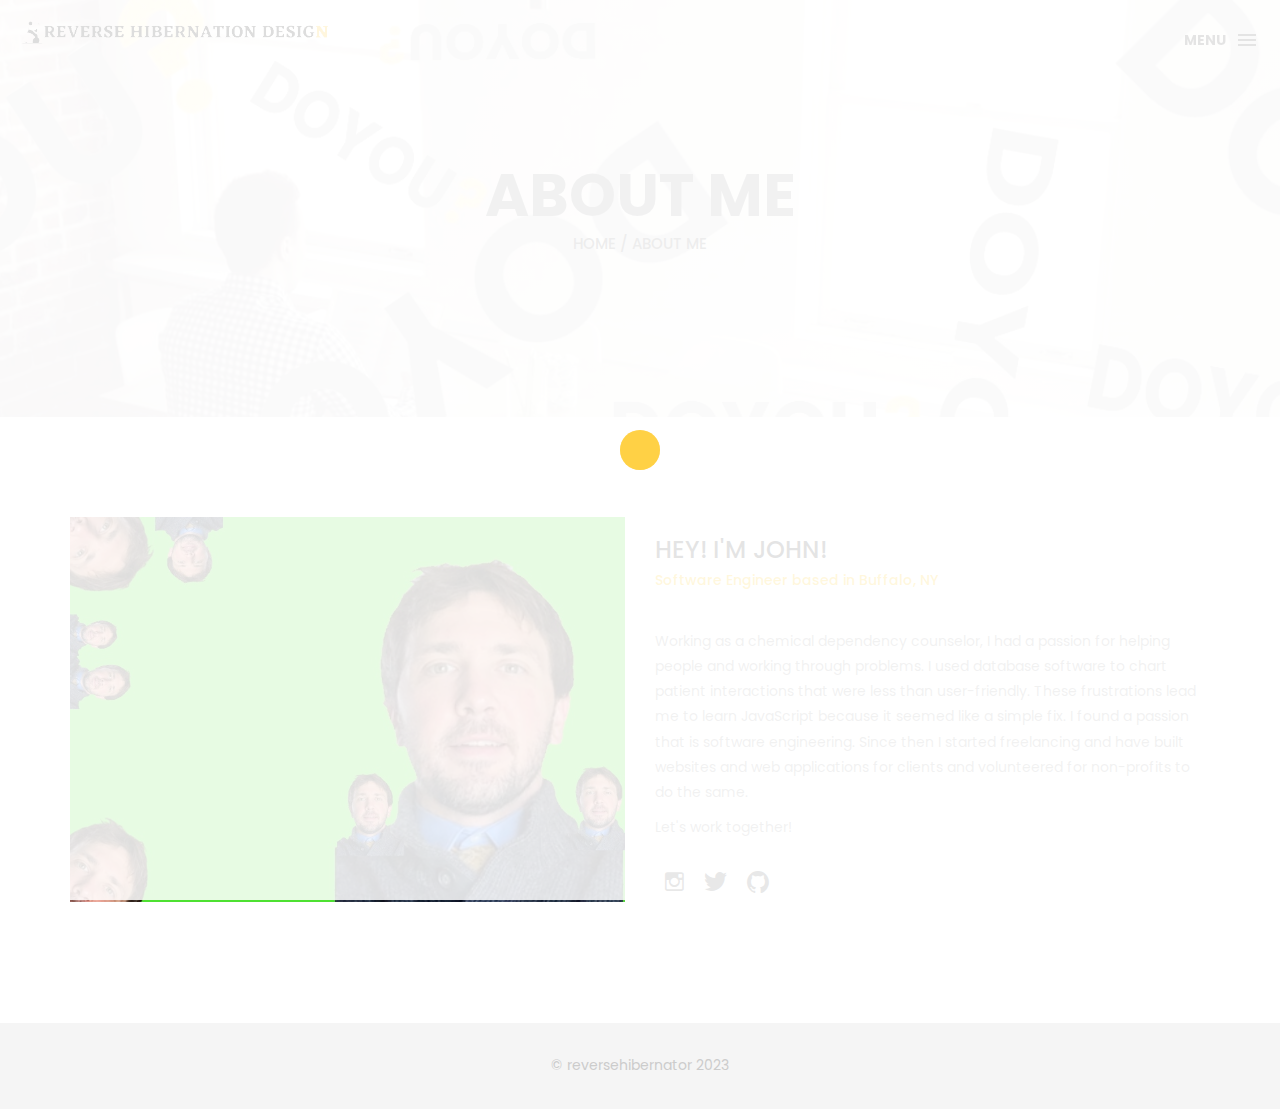
<file: about.html>
<!DOCTYPE html>
<html lang="en">

<head>
    <meta charset="utf-8">
    <meta http-equiv="X-UA-Compatible" content="IE=edge">
    <meta name="viewport" content="width=device-width, initial-scale=1">
    <!-- The above 3 meta tags *must* come first in the head; any other head content must come *after* these tags -->
    <title>Reverse Hibernation</title>
    <link rel="icon" href="img/fav.png" type="image/x-icon">

    <!-- Bootstrap -->
    <link href="css/bootstrap.min.css" rel="stylesheet">
    <link href="ionicons/css/ionicons.min.css" rel="stylesheet">

    <!-- main css -->
    <link href="css/style.css" rel="stylesheet">


    <!-- modernizr -->
    <script src="js/modernizr.js"></script>

    <!-- HTML5 shim and Respond.js for IE8 support of HTML5 elements and media queries -->
    <!-- WARNING: Respond.js doesn't work if you view the page via file:// -->
    <!--[if lt IE 9]>
      <script src="https://oss.maxcdn.com/html5shiv/3.7.2/html5shiv.min.js"></script>
      <script src="https://oss.maxcdn.com/respond/1.4.2/respond.min.js"></script>
    <![endif]-->
</head>

<body>

    <!-- Preloader -->
    <div id="preloader">
        <div class="pre-container">
            <div class="spinner">
                <div class="double-bounce1"></div>
                <div class="double-bounce2"></div>
            </div>
        </div>
    </div>
    <!-- end Preloader -->

    <div class="container-fluid">
        <!-- box-header -->
        <header class="box-header">
            <div class="box-logo">
                <a href="index.html"><img src="img/logobg.png"  alt="Logo" id="logo"></a>
            </div>
            <!-- box-nav -->
            <a class="box-primary-nav-trigger" href="#0">
                <span class="box-menu-text">Menu</span><span class="box-menu-icon"></span>
            </a>
            <!-- box-primary-nav-trigger -->
        </header>
        <!-- end box header -->

        <!-- nav -->
        <nav>
            <ul class="box-primary-nav">
                <li class="box-label">Reverse Hibernation Design</li>

                <li><a href="index.html">Intro</a> <i class="ion-ios-circle-filled color"></i></li>
                <li><a href="about.html">About me</a></li>
                <!-- <li><a href="services.html">services</a></li>
                <li><a href="portfolio.html">portfolio</a></li> -->
                <li><a href="contact.html">contact me</a></li>



                <li class="box-label">Follow me</li>

                <!-- <li class="box-social"><a href="#0"><i class="ion-social-facebook"></i></a></li> -->
                <li class="box-social"><a href="https://www.instagram.com/reversehibernator/"><i class="ion-social-instagram-outline"></i></a></li>
                <li class="box-social"><a href="https://twitter.com/Johnaius"><i class="ion-social-twitter"></i></a></li>
                <li class="box-social"><a href="https://github.com/Johnaius"><i class="ion-social-github"></i></a></li>
            </ul>
        </nav>
        <!-- end nav -->
    </div>

    <!-- Top bar -->
    <div class="top-bar">
        <h1>About Me</h1>
        <p><a href="#">Home</a> / About me</p>
    </div>
    <!-- end Top bar -->

    <!-- Main container -->
    <div class="container main-container clearfix">
        <div class="col-md-6">
            <img src="img/02.jpg" class="img-responsive" alt="" />
        </div>
        <div class="col-md-6">
            <h3 class="uppercase">HEy! I'm John!</h3>
            <h5>Software Engineer
                based in Buffalo, NY</h5>
            <div class="h-30"></div>
            <p>Working as a chemical dependency counselor, I had a passion for helping people and working through problems. I used database software to chart patient interactions that were less than user-friendly. These frustrations lead me to learn JavaScript because it seemed like a simple fix. I found a passion that is software engineering. Since then I started freelancing and have built websites and web applications for clients and volunteered for non-profits to do the same. </p>

            <p>Let's work together! </p>
            <div class="h-10"></div>
            <ul class="social-ul">
                <li class="box-social"><a href="https://www.instagram.com/reversehibernator/"><i class="ion-social-instagram-outline"></i></a></li>
                <li class="box-social"><a href="https://twitter.com/Johnaius"><i class="ion-social-twitter"></i></a></li>
                <li class="box-social"><a href="https://github.com/Johnaius"><i class="ion-social-github"></i></a></li>
            </ul>


        </div>
    </div>
    <!-- end Main container -->


    <!-- footer -->
    <footer>
        <div class="container-fluid">
            <p class="copyright">© reversehibernator 2023</p>
        </div>
    </footer>
    <!-- end footer -->

    <!-- back to top -->
    <a href="#0" class="cd-top"><i class="ion-android-arrow-up"></i></a>
    <!-- end back to top -->



    <!-- jQuery -->
    <script src="js/jquery-2.1.1.js"></script>
    <!--  plugins -->
    <script src="js/bootstrap.min.js"></script>
    <script src="js/menu.js"></script>
    <script src="js/animated-headline.js"></script>
    <script src="js/isotope.pkgd.min.js"></script>


    <!--  custom script -->
    <script src="js/custom.js"></script>
    
    <!-- google analytics  -->
    <script>
        (function (i, s, o, g, r, a, m) {
            i['GoogleAnalyticsObject'] = r;
            i[r] = i[r] || function () {
                (i[r].q = i[r].q || []).push(arguments)
            }, i[r].l = 1 * new Date();
            a = s.createElement(o),
                m = s.getElementsByTagName(o)[0];
            a.async = 1;
            a.src = g;
            m.parentNode.insertBefore(a, m)
        })(window, document, 'script', 'https://www.google-analytics.com/analytics.js', 'ga');

        ga('create', 'UA-76796224-1', 'auto');
        ga('send', 'pageview');
    </script>

</body>

</html>
</file>
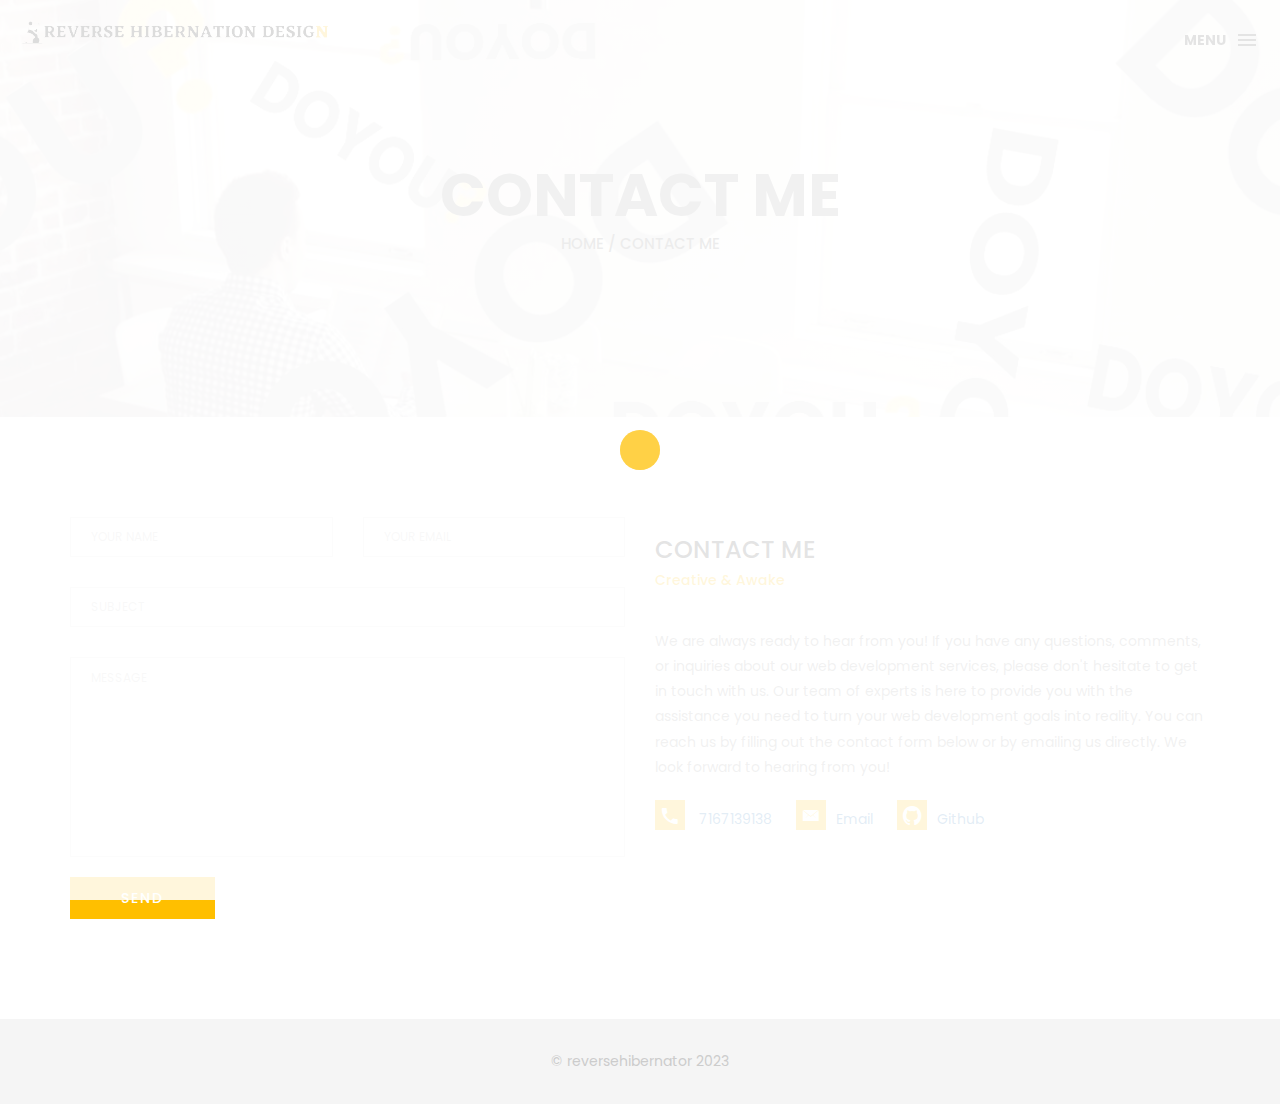
<file: contact.html>
<!DOCTYPE html>
<html lang="en">

<head>
    <meta charset="utf-8">
    <meta http-equiv="X-UA-Compatible" content="IE=edge">
    <meta name="viewport" content="width=device-width, initial-scale=1">
    <!-- The above 3 meta tags *must* come first in the head; any other head content must come *after* these tags -->
    <title>Reverse Hibernation</title>

    <!-- Bootstrap -->
    <link href="css/bootstrap.min.css" rel="stylesheet">
    <link href="ionicons/css/ionicons.min.css" rel="stylesheet">
    <link rel="icon" href="img/fav.png" type="image/x-icon">

    <!-- main css -->
    <link href="css/style.css" rel="stylesheet">


    <!-- modernizr -->
    <script src="js/modernizr.js"></script>

    <!-- HTML5 shim and Respond.js for IE8 support of HTML5 elements and media queries -->
    <!-- WARNING: Respond.js doesn't work if you view the page via file:// -->
    <!--[if lt IE 9]>
      <script src="https://oss.maxcdn.com/html5shiv/3.7.2/html5shiv.min.js"></script>
      <script src="https://oss.maxcdn.com/respond/1.4.2/respond.min.js"></script>
    <![endif]-->
</head>

<body>

    <!-- Preloader -->
    <div id="preloader">
        <div class="pre-container">
            <div class="spinner">
                <div class="double-bounce1"></div>
                <div class="double-bounce2"></div>
            </div>
        </div>
    </div>
    <!-- end Preloader -->

    <div class="container-fluid">
        <!-- box-header -->
        <header class="box-header">
            <div class="box-logo">
                <a href="index.html"><img src="img/logobg.png"  alt="Logo" id="logo"></a>
            </div>
            <!-- box-nav -->
            <a class="box-primary-nav-trigger" href="#0">
                <span class="box-menu-text">Menu</span><span class="box-menu-icon"></span>
            </a>
            <!-- box-primary-nav-trigger -->
        </header>
        <!-- end box header -->

        <!-- nav -->
        <nav>
            <ul class="box-primary-nav">
                <li class="box-label">Reverse Hibernation Design</li>

                <li><a href="index.html">Intro</a> <i class="ion-ios-circle-filled color"></i></li>
                <li><a href="about.html">About me</a></li>
                <!-- <li><a href="services.html">services</a></li>
                <li><a href="portfolio.html">portfolio</a></li> -->
                <li><a href="contact.html">contact me</a></li>



                <li class="box-label">Follow me</li>

                <!-- <li class="box-social"><a href="#0"><i class="ion-social-facebook"></i></a></li> -->
                <li class="box-social"><a href="https://www.instagram.com/reversehibernator/"><i class="ion-social-instagram-outline"></i></a></li>
                <li class="box-social"><a href="https://twitter.com/Johnaius"><i class="ion-social-twitter"></i></a></li>
                <li class="box-social"><a href="https://github.com/Johnaius"><i class="ion-social-github"></i></a></li>
            </ul>
        </nav>
        <!-- end nav -->

    </div>

    <!-- top bar -->
    <div class="top-bar">
        <h1>contact Me</h1>
        <p><a href="#">Home</a> / Contact Me</p>
    </div>
    <!-- end top bar -->

    <!-- main-container -->
    <div class="container main-container">
        <div class="col-md-6">
            <form name="contact" netlify>
                <div class="row">
                    <div class="col-md-6">
                        <div class="input-contact">
                            <input type="text" name="name">
                            <span>your name</span>
                        </div>
                    </div>
                    <div class="col-md-6">
                        <div class="input-contact">
                            <input type="text" name="email">
                            <span>your email</span>
                        </div>
                    </div>
                    <div class="col-md-12">
                        <div class="input-contact">
                            <input type="text" name="object">
                            <span>Subject</span>
                        </div>
                    </div>
                    <div class="col-md-12">
                        <div class="textarea-contact">
                            <textarea name="message"></textarea>
                            <span>message</span>
                        </div>
                    </div>
                    <div class="col-md-12">
                        <a href="#" class="btn btn-box">Send</a>
                    </div>
                </div>
            </form>
        </div>

        <div class="col-md-6">
            <h3 class="text-uppercase">contact me</h3>
            <h5>Creative & Awake</h5>
            <div class="h-30"></div>
            <p>We are always ready to hear from you! If you have any questions, comments, or inquiries about our web development services, please don't hesitate to get in touch with us. Our team of experts is here to provide you with the assistance you need to turn your web development goals into reality. You can reach us by filling out the contact form below or by emailing us directly. We look forward to hearing from you! </p>
            <div class="contact-info">
                <p><a href="tel:17167139138"><i class="ion-android-call"></i> 7167139138</p></a>
                <p><a href="mailto:Johnzak80@gmail.com"><i class="ion-ios-email"></i>Email</p></a>
                
              
                <!-- <p><a href="https://www.instagram.com/reversehibernator/"><i class="ion-social-instagram-outline"></i></a></p>
                <p class="box-social"><a href="https://twitter.com/Johnaius"><i class="ion-social-twitter"></i></a></p> -->
                <p class="box-social"><a href="https://github.com/Johnaius"><i class="ion-social-github"></i>Github</p></a>
            </div>
        </div>


    </div>
    <!-- end main-container -->

    <!-- footer -->
    <footer>
        <div class="container-fluid">
            <p class="copyright">© reversehibernator 2023</p>
        </div>
    </footer>
    <!-- end footer -->

    <!-- back to top -->
    <a href="#0" class="cd-top"><i class="ion-android-arrow-up"></i></a>
    <!-- end back to top -->



    <!-- jQuery -->
    <script src="js/jquery-2.1.1.js"></script>
    <!--  plugins -->
    <script src="js/bootstrap.min.js"></script>
    <script src="js/menu.js"></script>
    <script src="js/animated-headline.js"></script>
    <script src="js/isotope.pkgd.min.js"></script>


    <!--  custom script -->
    <script src="js/custom.js"></script>
    
    <!-- google analytics  -->
    <script>
        (function (i, s, o, g, r, a, m) {
            i['GoogleAnalyticsObject'] = r;
            i[r] = i[r] || function () {
                (i[r].q = i[r].q || []).push(arguments)
            }, i[r].l = 1 * new Date();
            a = s.createElement(o),
                m = s.getElementsByTagName(o)[0];
            a.async = 1;
            a.src = g;
            m.parentNode.insertBefore(a, m)
        })(window, document, 'script', 'https://www.google-analytics.com/analytics.js', 'ga');

        ga('create', 'UA-76796224-1', 'auto');
        ga('send', 'pageview');
    </script>

</body>

</html>
</file>
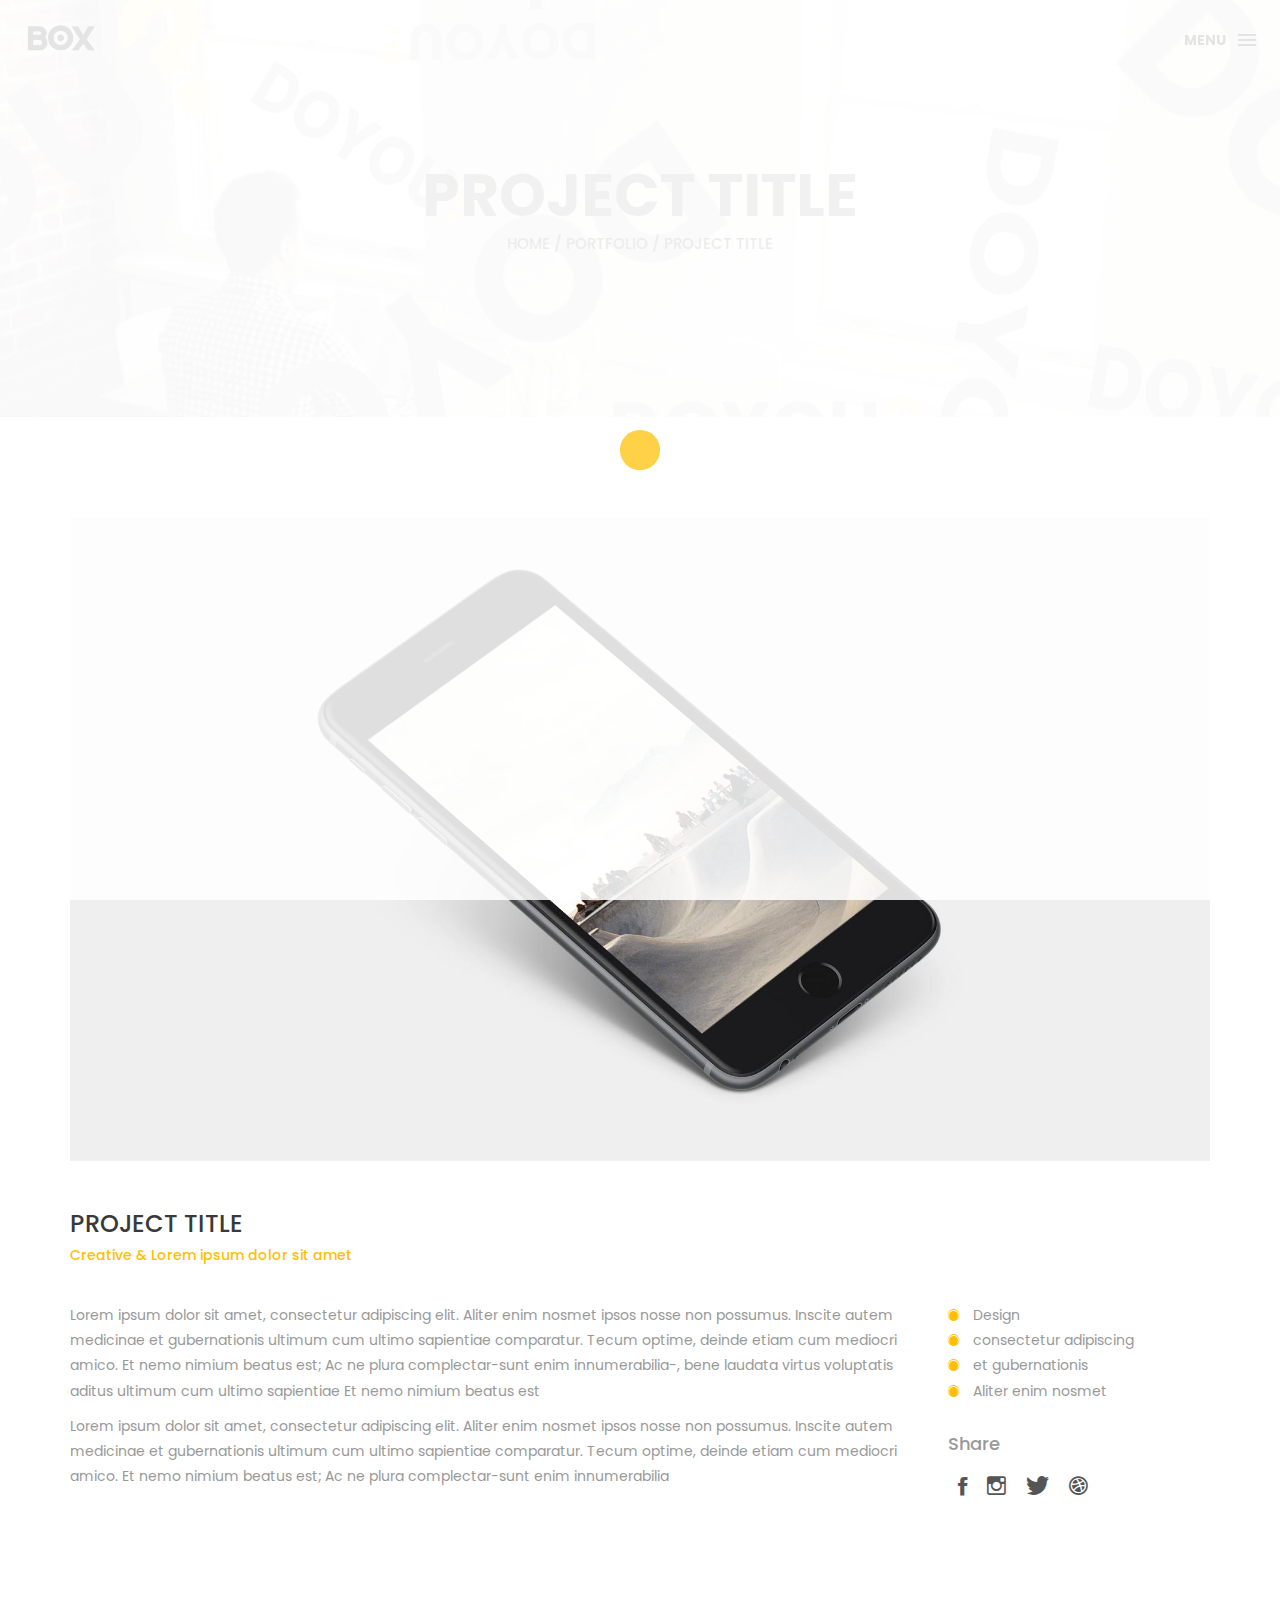
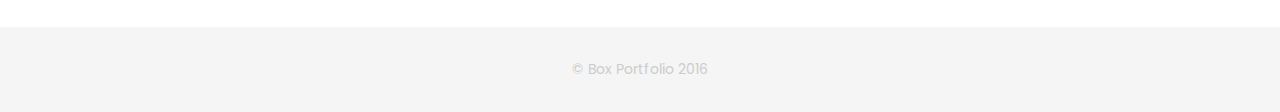
<file: doyou.html>
<!DOCTYPE html>
<html lang="en">

<head>
    <meta charset="utf-8">
    <meta http-equiv="X-UA-Compatible" content="IE=edge">
    <meta name="viewport" content="width=device-width, initial-scale=1">
    <!-- The above 3 meta tags *must* come first in the head; any other head content must come *after* these tags -->
    <title>Box personal portfolio Template</title>
    <link rel="icon" href="img/fav.png" type="image/x-icon">

    <!-- Bootstrap -->
    <link href="css/bootstrap.min.css" rel="stylesheet">
    <link href="ionicons/css/ionicons.min.css" rel="stylesheet">

    <!-- main css -->
    <link href="css/style.css" rel="stylesheet">


    <!-- modernizr -->
    <script src="js/modernizr.js"></script>

    <!-- HTML5 shim and Respond.js for IE8 support of HTML5 elements and media queries -->
    <!-- WARNING: Respond.js doesn't work if you view the page via file:// -->
    <!--[if lt IE 9]>
      <script src="https://oss.maxcdn.com/html5shiv/3.7.2/html5shiv.min.js"></script>
      <script src="https://oss.maxcdn.com/respond/1.4.2/respond.min.js"></script>
    <![endif]-->
</head>

<body>

    <!-- Preloader -->
    <div id="preloader">
        <div class="pre-container">
            <div class="spinner">
                <div class="double-bounce1"></div>
                <div class="double-bounce2"></div>
            </div>
        </div>
    </div>
    <!-- end Preloader -->

    <div class="container-fluid">
       <!-- box-header -->
        <header class="box-header">
            <div class="box-logo">
                <a href="index.html"><img src="img/logo.png" width="80" alt="Logo"></a>
            </div>
            <!-- box-nav -->
            <a class="box-primary-nav-trigger" href="#0">
                <span class="box-menu-text">Menu</span><span class="box-menu-icon"></span>
            </a>
            <!-- box-primary-nav-trigger -->
        </header>
        <!-- end box-header -->
        
        <!-- nav -->
        <nav>
            <ul class="box-primary-nav">
                <li class="box-label">About me</li>

                <li><a href="index.html">Intro</a></li>
                <li><a href="about.html">About me</a></li>
                <li><a href="services.html">services</a></li>
                <li><a href="portfolio.html">portfolio</a> <i class="ion-ios-circle-filled color"></i></li>
                <li><a href="contact.html">contact me</a></li>



                <li class="box-label">Follow me</li>

                <li class="box-social"><a href="#0"><i class="ion-social-facebook"></i></a></li>
                <li class="box-social"><a href="#0"><i class="ion-social-instagram-outline"></i></a></li>
                <li class="box-social"><a href="#0"><i class="ion-social-twitter"></i></a></li>
                <li class="box-social"><a href="#0"><i class="ion-social-dribbble"></i></a></li>
            </ul>
        </nav>
        <!-- end nav -->
    </div>
    
    <!-- top-bar -->
    <div class="top-bar">
        <h1>project title</h1>
        <p><a href="#">Home</a> / <a href="#">portfolio</a> / project title</p>
    </div>
    <!-- end top-bar -->
    
    <!-- main-container -->
    <div class="container main-container">
        <div class="col-md-12">
            <img src="img/portfolio/portfolio.jpg" alt="" class="img-responsive" />
            <div class="h-30"></div>
        </div>

        <div class="col-md-12">
            <h3 class="text-uppercase">project title</h3>
            <h5>Creative & Lorem ipsum dolor sit amet</h5>
            <div class="h-30"></div>
        </div>

        <div class="col-md-9">
            <p>Lorem ipsum dolor sit amet, consectetur adipiscing elit. Aliter enim nosmet ipsos nosse non possumus. Inscite autem medicinae et gubernationis ultimum cum ultimo sapientiae comparatur. Tecum optime, deinde etiam cum mediocri amico. Et nemo nimium beatus est; Ac ne plura complectar-sunt enim innumerabilia-, bene laudata virtus voluptatis aditus ultimum cum ultimo sapientiae Et nemo nimium beatus est </p>

            <p>Lorem ipsum dolor sit amet, consectetur adipiscing elit. Aliter enim nosmet ipsos nosse non possumus. Inscite autem medicinae et gubernationis ultimum cum ultimo sapientiae comparatur. Tecum optime, deinde etiam cum mediocri amico. Et nemo nimium beatus est; Ac ne plura complectar-sunt enim innumerabilia </p>
        </div>

        <div class="col-md-3">
            <ul class="cat-ul">
                <li><i class="ion-ios-circle-filled"></i> Design</li>
                <li><i class="ion-ios-circle-filled"></i> consectetur adipiscing</li>
                <li><i class="ion-ios-circle-filled"></i> et gubernationis</li>
                <li><i class="ion-ios-circle-filled"></i> Aliter enim nosmet</li>
            </ul>
            <div class="h-10"></div>
            <h4>Share</h4>
            <ul class="social-ul">
                <li class="box-social"><a href="#0"><i class="ion-social-facebook"></i></a></li>
                <li class="box-social"><a href="#0"><i class="ion-social-instagram-outline"></i></a></li>
                <li class="box-social"><a href="#0"><i class="ion-social-twitter"></i></a></li>
                <li class="box-social"><a href="#0"><i class="ion-social-dribbble"></i></a></li>
            </ul>
        </div>
    </div>
    <!-- end main-container -->


    <!-- footer -->
    <footer>
        <div class="container-fluid">
            <p class="copyright">© Box Portfolio 2016</p>
        </div>
    </footer>
    <!-- end footer -->
    
    <!-- back to top -->
    <a href="#0" class="cd-top"><i class="ion-android-arrow-up"></i></a>
    <!-- end back to top -->




    <!-- jQuery -->
    <script src="js/jquery-2.1.1.js"></script>
    <!--  plugins -->
    <script src="js/bootstrap.min.js"></script>
    <script src="js/menu.js"></script>
    <script src="js/animated-headline.js"></script>
    <script src="js/isotope.pkgd.min.js"></script>


    <!--  custom script -->
    <script src="js/custom.js"></script>
    
    <!-- google analytics  -->
    <script>
        (function (i, s, o, g, r, a, m) {
            i['GoogleAnalyticsObject'] = r;
            i[r] = i[r] || function () {
                (i[r].q = i[r].q || []).push(arguments)
            }, i[r].l = 1 * new Date();
            a = s.createElement(o),
                m = s.getElementsByTagName(o)[0];
            a.async = 1;
            a.src = g;
            m.parentNode.insertBefore(a, m)
        })(window, document, 'script', 'https://www.google-analytics.com/analytics.js', 'ga');

        ga('create', 'UA-76796224-1', 'auto');
        ga('send', 'pageview');
    </script>

</body>

</html>
</file>
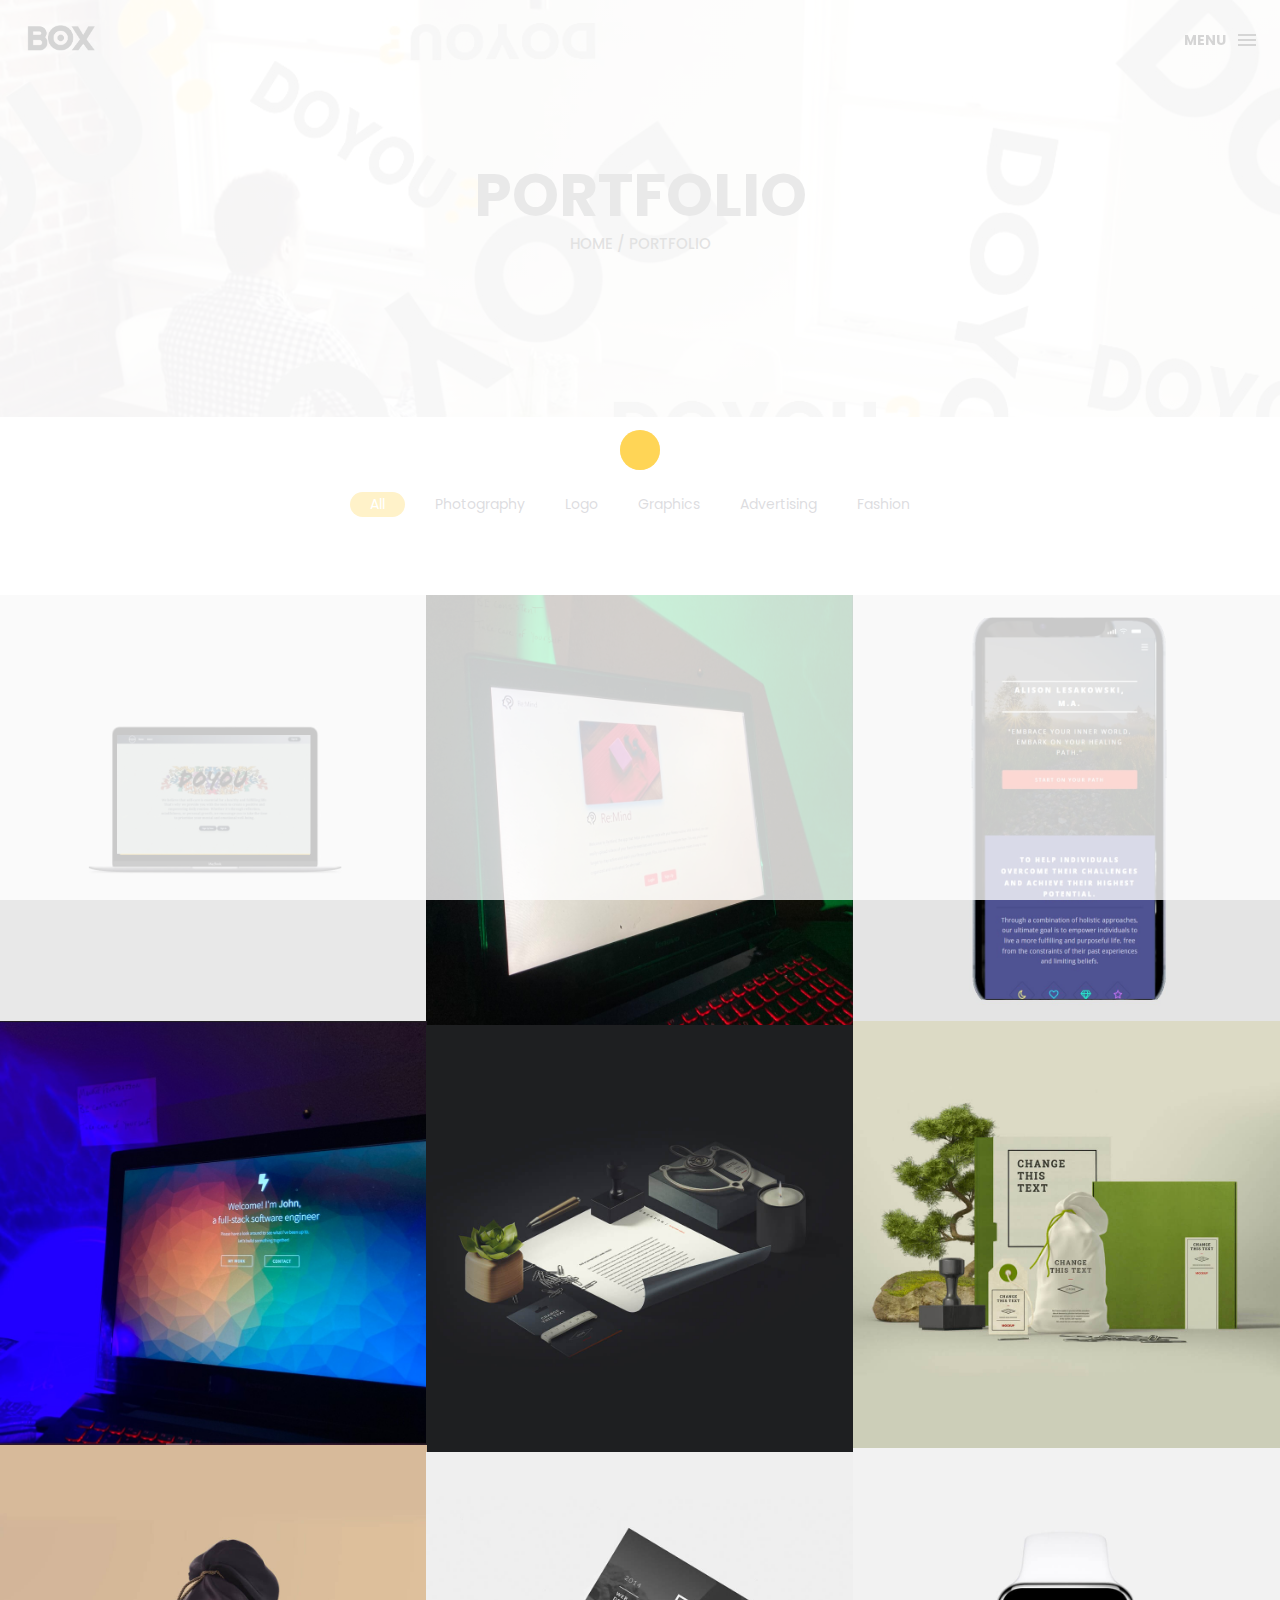
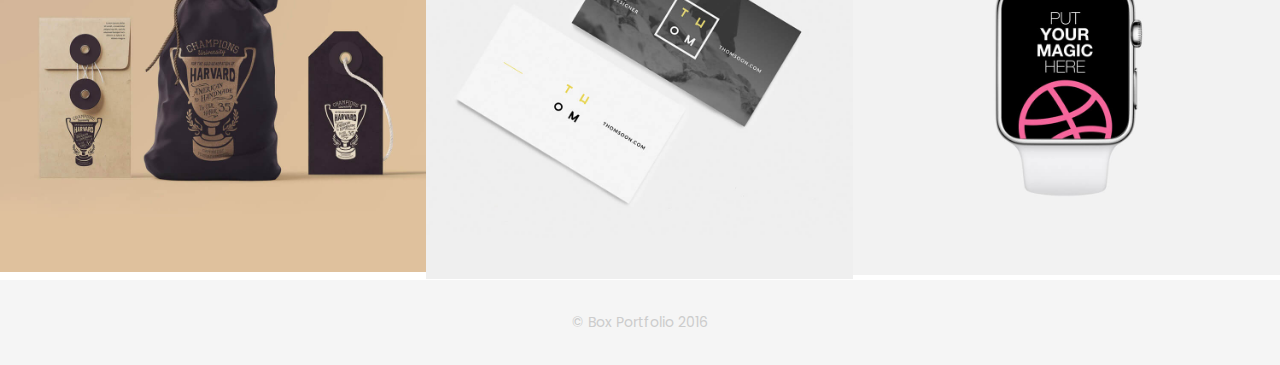
<file: portfolio.html>
<!DOCTYPE html>
<html lang="en">

<head>
    <meta charset="utf-8">
    <meta http-equiv="X-UA-Compatible" content="IE=edge">
    <meta name="viewport" content="width=device-width, initial-scale=1">
    <!-- The above 3 meta tags *must* come first in the head; any other head content must come *after* these tags -->
    <title>Box personal portfolio Template</title>
    <link rel="icon" href="img/fav.png" type="image/x-icon">

    <!-- Bootstrap -->
    <link href="css/bootstrap.min.css" rel="stylesheet">
    <link href="ionicons/css/ionicons.min.css" rel="stylesheet">

    <!-- main css -->
    <link href="css/style.css" rel="stylesheet">


    <!-- modernizr -->
    <script src="js/modernizr.js"></script>

    <!-- HTML5 shim and Respond.js for IE8 support of HTML5 elements and media queries -->
    <!-- WARNING: Respond.js doesn't work if you view the page via file:// -->
    <!--[if lt IE 9]>
      <script src="https://oss.maxcdn.com/html5shiv/3.7.2/html5shiv.min.js"></script>
      <script src="https://oss.maxcdn.com/respond/1.4.2/respond.min.js"></script>
    <![endif]-->
</head>

<body>

    <!-- Preloader -->
    <div id="preloader">
        <div class="pre-container">
            <div class="spinner">
                <div class="double-bounce1"></div>
                <div class="double-bounce2"></div>
            </div>
        </div>
    </div>
    <!-- end Preloader -->

    <div class="container-fluid">
        <!-- box-header -->
        <header class="box-header">
            <div class="box-logo">
                <a href="index.html"><img src="img/logo.png" width="80" alt="Logo"></a>
            </div>
            <!-- box-nav -->
            <a class="box-primary-nav-trigger" href="#0">
                <span class="box-menu-text">Menu</span><span class="box-menu-icon"></span>
            </a>
        </header>
        <!-- end box-header -->

        <!-- nav -->
        <nav>
            <ul class="box-primary-nav">
                <li class="box-label">About me</li>

                <li><a href="index.html">Intro</a></li>
                <li><a href="about.html">About me</a></li>
                <li><a href="services.html">services</a></li>
                <li><a href="portfolio.html">portfolio</a> <i class="ion-ios-circle-filled color"></i></li>
                <li><a href="contact.html">contact me</a></li>

                <li class="box-label">Follow me</li>

                <li class="box-social"><a href="#0"><i class="ion-social-facebook"></i></a></li>
                <li class="box-social"><a href="#0"><i class="ion-social-instagram-outline"></i></a></li>
                <li class="box-social"><a href="#0"><i class="ion-social-twitter"></i></a></li>
                <li class="box-social"><a href="#0"><i class="ion-social-dribbble"></i></a></li>
            </ul>
        </nav>
        <!-- end nav -->
    </div>

    <!-- top bar -->
    <div class="top-bar">
        <h1>portfolio</h1>
        <p><a href="#">Home</a> / Portfolio</p>
    </div>
    <!-- end top bar -->

    <!-- main container -->
    <div class="main-container portfolio-inner clearfix">
        <!-- portfolio div -->
        <div class="portfolio-div">
            <div class="portfolio">
                <!-- portfolio_filter -->
                <div class="categories-grid wow fadeInLeft">
                    <nav class="categories text-center">
                        <ul class="portfolio_filter">
                            <li><a href="" class="active" data-filter="*">All</a></li>
                            <li><a href="" data-filter=".photography">Photography</a></li>
                            <li><a href="" data-filter=".logo">Logo</a></li>
                            <li><a href="" data-filter=".graphics">Graphics</a></li>
                            <li><a href="" data-filter=".ads">Advertising</a></li>
                            <li><a href="" data-filter=".fashion">Fashion</a></li>
                        </ul>
                    </nav>
                </div>
                <!-- portfolio_filter -->

                <!-- portfolio_container -->
                <div class="no-padding portfolio_container clearfix">
                    <!-- single work -->
                    <div class="col-md-4 col-sm-6  fashion logo">
                        <a href="single-project.html" class="portfolio_item">
                            <img src="img/portfolio/01.jpg" alt="image" class="img-responsive" />
                            <div class="portfolio_item_hover">
                                <div class="portfolio-border clearfix">
                                    <div class="item_info">
                                        <span>Mockups in seconds</span>
                                        <em>Fashion / Logo</em>
                                    </div>
                                </div>
                            </div>
                        </a>
                    </div>
                    <!-- end single work -->

                    <!-- single work -->
                    <div class="col-md-4 col-sm-6 ads graphics">
                        <a href="single-project.html" class="portfolio_item">
                            <img src="img/portfolio/03.jpg" alt="image" class="img-responsive" />
                            <div class="portfolio_item_hover">
                                <div class="portfolio-border clearfix">
                                    <div class="item_info">
                                        <span>Floating mockups</span>
                                        <em>Ads / Graphics</em>
                                    </div>
                                </div>
                            </div>
                        </a>
                    </div>
                    <!-- end single work -->

                    <!-- single work -->
                    <div class="col-md-4 col-sm-12 photography">
                        <a href="single-project.html" class="portfolio_item">
                            <img src="img/portfolio/02.jpg" alt="image" class="img-responsive" />
                            <div class="portfolio_item_hover">
                                <div class="portfolio-border clearfix">
                                    <div class="item_info">
                                        <span>Photorealistic smartwatch</span>
                                        <em>Photography</em>
                                    </div>
                                </div>
                            </div>
                        </a>
                    </div>
                    <!-- end single work -->

                    <!-- single work -->
                    <div class="col-md-4 col-sm-6 fashion ads">
                        <a href="single-project.html" class="portfolio_item">
                            <img src="img/portfolio/04.jpg" alt="image" class="img-responsive" />
                            <div class="portfolio_item_hover">
                                <div class="portfolio-border clearfix">
                                    <div class="item_info">
                                        <span>Held by hands</span>
                                        <em>Fashion / Ads</em>
                                    </div>
                                </div>
                            </div>
                        </a>
                    </div>
                    <!-- end single work -->

                    <!-- single work -->
                    <div class="col-md-4 col-sm-6 graphics ads">
                        <a href="single-project.html" class="portfolio_item">
                            <img src="img/portfolio/05.jpg" alt="image" class="img-responsive" />
                            <div class="portfolio_item_hover">
                                <div class="portfolio-border clearfix">
                                    <div class="item_info">
                                        <span>Mobile devices</span>
                                        <em>Graphics / Ads</em>
                                    </div>
                                </div>
                            </div>
                        </a>
                    </div>
                    <!-- end single work -->

                    <!-- single work -->
                    <div class="col-md-4 col-sm-12 photography">
                        <a href="single-project.html" class="portfolio_item">
                            <img src="img/portfolio/010.jpg" alt="image" class="img-responsive" />
                            <div class="portfolio_item_hover">
                                <div class="portfolio-border clearfix">
                                    <div class="item_info">
                                        <span>Photorealistic smartwatch</span>
                                        <em>Photography</em>
                                    </div>
                                </div>
                            </div>
                        </a>
                    </div>
                    <!-- end single work -->

                    <!-- single work -->
                    <div class="col-md-4 col-sm-6 graphics ads">
                        <a href="single-project.html" class="portfolio_item">
                            <img src="img/portfolio/06.jpg" alt="image" class="img-responsive" />
                            <div class="portfolio_item_hover">
                                <div class="portfolio-border clearfix">
                                    <div class="item_info">
                                        <span>Mobile devices</span>
                                        <em>Graphics / Ads</em>
                                    </div>
                                </div>
                            </div>
                        </a>
                    </div>
                    <!-- end single work -->

                    <!-- single work -->
                    <div class="col-md-4 col-sm-6 graphics ads">
                        <a href="single-project.html" class="portfolio_item">
                            <img src="img/portfolio/07.jpg" alt="image" class="img-responsive" />
                            <div class="portfolio_item_hover">
                                <div class="portfolio-border clearfix">
                                    <div class="item_info">
                                        <span>Mobile devices</span>
                                        <em>Graphics / Ads</em>
                                    </div>
                                </div>
                            </div>
                        </a>
                    </div>
                    <!-- end single work -->

                    <!-- single work -->
                    <div class="col-md-4 col-sm-6 graphics ads">
                        <a href="single-project.html" class="portfolio_item">
                            <img src="img/portfolio/08.jpg" alt="image" class="img-responsive" />
                            <div class="portfolio_item_hover">
                                <div class="portfolio-border clearfix">
                                    <div class="item_info">
                                        <span>Mobile devices</span>
                                        <em>Graphics / Ads</em>
                                    </div>
                                </div>
                            </div>
                        </a>
                    </div>
                    <!-- end single work -->

                </div>
                <!-- end portfolio_container -->
            </div>
            <!-- portfolio -->
        </div>
        <!-- end portfolio div -->
    </div>
    <!-- end main container -->


    <!-- footer -->
    <footer>
        <div class="container-fluid">
            <p class="copyright">© Box Portfolio 2016</p>
        </div>
    </footer>
    <!-- end footer -->

    <!-- back to top -->
    <a href="#0" class="cd-top"><i class="ion-android-arrow-up"></i></a>
    <!-- end back to top -->




    <!-- jQuery -->
    <script src="js/jquery-2.1.1.js"></script>
    <!--  plugins -->
    <script src="js/bootstrap.min.js"></script>
    <script src="js/menu.js"></script>
    <script src="js/animated-headline.js"></script>
    <script src="js/isotope.pkgd.min.js"></script>


    <!--  custom script -->
    <script src="js/custom.js"></script>
    
    <!-- google analytics  -->
    <script>
        (function (i, s, o, g, r, a, m) {
            i['GoogleAnalyticsObject'] = r;
            i[r] = i[r] || function () {
                (i[r].q = i[r].q || []).push(arguments)
            }, i[r].l = 1 * new Date();
            a = s.createElement(o),
                m = s.getElementsByTagName(o)[0];
            a.async = 1;
            a.src = g;
            m.parentNode.insertBefore(a, m)
        })(window, document, 'script', 'https://www.google-analytics.com/analytics.js', 'ga');

        ga('create', 'UA-76796224-1', 'auto');
        ga('send', 'pageview');
    </script>

</body>

</html>
</file>
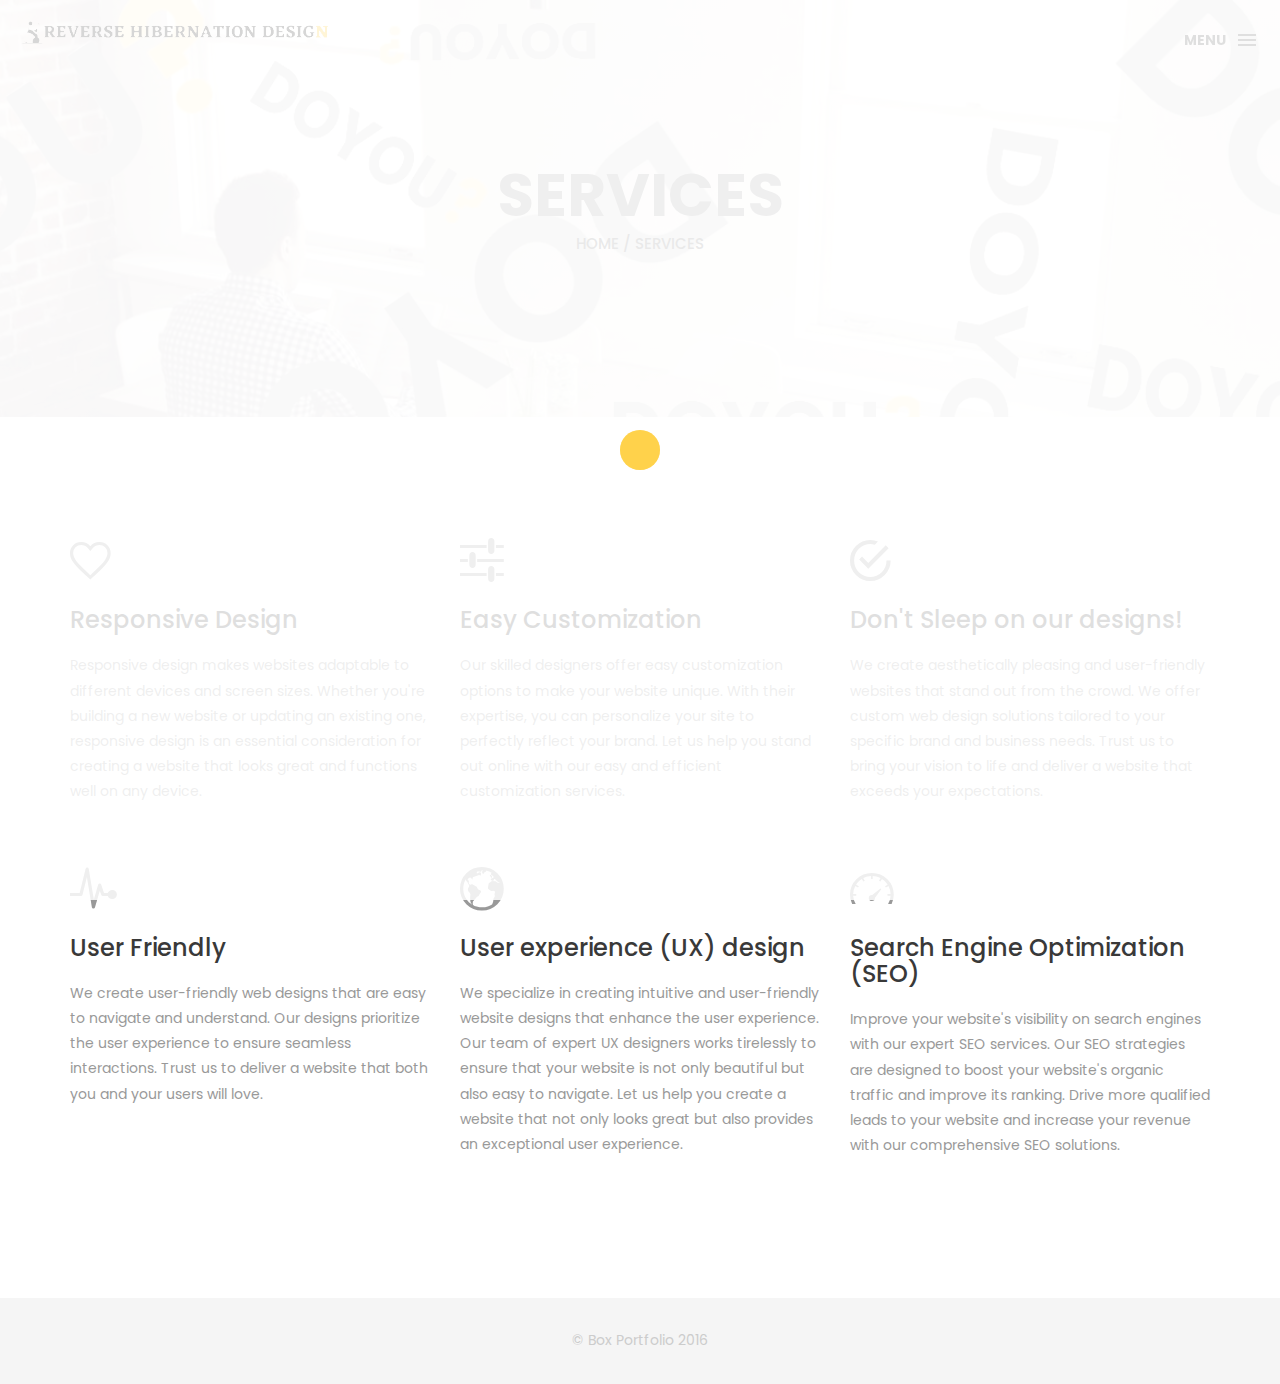
<file: services.html>
<!DOCTYPE html>
<html lang="en">

<head>
    <meta charset="utf-8">
    <meta http-equiv="X-UA-Compatible" content="IE=edge">
    <meta name="viewport" content="width=device-width, initial-scale=1">
    <!-- The above 3 meta tags *must* come first in the head; any other head content must come *after* these tags -->
    <title>Box personal portfolio Template</title>
    <link rel="icon" href="img/fav.png" type="image/x-icon">

    <!-- Bootstrap -->
    <link href="css/bootstrap.min.css" rel="stylesheet">
    <link href="ionicons/css/ionicons.min.css" rel="stylesheet">

    <!-- main css -->
    <link href="css/style.css" rel="stylesheet">


    <!-- modernizr -->
    <script src="js/modernizr.js"></script>

    <!-- HTML5 shim and Respond.js for IE8 support of HTML5 elements and media queries -->
    <!-- WARNING: Respond.js doesn't work if you view the page via file:// -->
    <!--[if lt IE 9]>
      <script src="https://oss.maxcdn.com/html5shiv/3.7.2/html5shiv.min.js"></script>
      <script src="https://oss.maxcdn.com/respond/1.4.2/respond.min.js"></script>
    <![endif]-->
</head>

<body>

    <!-- Preloader -->
    <div id="preloader">
        <div class="pre-container">
            <div class="spinner">
                <div class="double-bounce1"></div>
                <div class="double-bounce2"></div>
            </div>
        </div>
    </div>
    <!-- end Preloader -->

    <div class="container-fluid">
        <!-- box header -->
        <header class="box-header">
            <div class="box-logo">
                <a href="index.html"><img src="img/logobg.png"  alt="Logo" id="logo"></a>
            </div>
            <!-- box-nav -->
            <a class="box-primary-nav-trigger" href="#0">
                <span class="box-menu-text">Menu</span><span class="box-menu-icon"></span>
            </a>
            <!-- box-primary-nav-trigger -->
        </header>
        <!-- end box header -->

        <!-- nav -->
        <nav>
            <ul class="box-primary-nav">
                <li class="box-label">Reverse Hibernation Design</li>

                <li><a href="index.html">Intro</a> <i class="ion-ios-circle-filled color"></i></li>
                <li><a href="about.html">About me</a></li>
                <li><a href="services.html">services</a></li>
                <li><a href="portfolio.html">portfolio</a></li>
                <li><a href="contact.html">contact me</a></li>



                <li class="box-label">Follow me</li>

                <!-- <li class="box-social"><a href="#0"><i class="ion-social-facebook"></i></a></li> -->
                <li class="box-social"><a href="https://www.instagram.com/reversehibernator/"><i class="ion-social-instagram-outline"></i></a></li>
                <li class="box-social"><a href="https://twitter.com/Johnaius"><i class="ion-social-twitter"></i></a></li>
                <li class="box-social"><a href="https://github.com/Johnaius"><i class="ion-social-github"></i></a></li>
            </ul>
        </nav>
        <!-- end nav -->
    </div>

    <!-- top bar -->
    <div class="top-bar">
        <h1>services</h1>
        <p><a href="#">Home</a> / Services</p>
    </div>
    <!-- end top bar -->

    <div class="container main-container">
        <div class="clearfix">

            <!-- service-box -->
            <div class="col-md-4 service-box">
                <i class="ion-android-favorite-outline size-50"></i>
                <h3>Responsive Design</h3>
                <div class="h-10"></div>
                <p>Responsive design makes websites adaptable to different devices and screen sizes.  Whether you're building a new website or updating an existing one, responsive design is an essential consideration for creating a website that looks great and functions well on any device.  </p>
            </div>
            <!-- end service-box -->

            <!-- service-box -->
            <div class="col-md-4 service-box">
                <i class="ion-android-options size-50"></i>
                <h3>Easy Customization</h3>
                <div class="h-10"></div>
                <p>Our skilled designers offer easy customization options to make your website unique. With their expertise, you can personalize your site to perfectly reflect your brand. Let us help you stand out online with our easy and efficient customization services. </p>
            </div>
            <!-- end service-box -->

            <!-- service-box -->
            <div class="col-md-4  service-box">
                <i class="ion-android-checkmark-circle size-50"></i>
                <h3>Don't Sleep on our designs!</h3>
                <div class="h-10"></div>
                <p>We create aesthetically pleasing and user-friendly websites that stand out from the crowd. We offer custom web design solutions tailored to your specific brand and business needs.  Trust us to bring your vision to life and deliver a website that exceeds your expectations. </p>
            </div>
            <!-- end service-box -->

            <!-- service-box -->
            <div class="col-md-4  service-box">
                <i class="ion-ios-pulse-strong size-50"></i>
                <h3>User Friendly</h3>
                <div class="h-10"></div>
                <p>We create user-friendly web designs that are easy to navigate and understand.
                    Our designs prioritize the user experience to ensure seamless interactions.
                    Trust us to deliver a website that both you and your users will love. </p>
            </div>
            <!-- end service-box -->

            <!-- service-box -->
            <div class="col-md-4  service-box">
                <i class="ion-earth size-50"></i>
                <h3>User experience (UX) design</h3>
                <div class="h-10"></div>
                <p>We specialize in creating intuitive and user-friendly website designs that enhance the user experience.
                    Our team of expert UX designers works tirelessly to ensure that your website is not only beautiful but also easy to navigate.
                    Let us help you create a website that not only looks great but also provides an exceptional user experience. </p>
            </div>
            <!-- end service-box -->

            <!-- service-box -->
            <div class="col-md-4  service-box">
                <i class="ion-speedometer size-50"></i>
                <h3>Search Engine Optimization (SEO)</h3>
                <div class="h-10"></div>
                <p>Improve your website's visibility on search engines with our expert SEO services.
                    Our SEO strategies are designed to boost your website's organic traffic and improve its ranking.
                    Drive more qualified leads to your website and increase your revenue with our comprehensive SEO solutions.</p>
            </div>
            <!-- end service-box -->

        </div>
    </div>


    <!-- footer -->
    <footer>
        <div class="container-fluid">
            <p class="copyright">© Box Portfolio 2016</p>
        </div>
    </footer>
    <!-- end footer -->

    <!-- back to top -->
    <a href="#0" class="cd-top"><i class="ion-android-arrow-up"></i></a>
    <!-- end back to top -->



    <!-- jQuery -->
    <script src="js/jquery-2.1.1.js"></script>
    <!--  plugins -->
    <script src="js/bootstrap.min.js"></script>
    <script src="js/menu.js"></script>
    <script src="js/animated-headline.js"></script>
    <script src="js/isotope.pkgd.min.js"></script>


    <!--  custom script -->
    <script src="js/custom.js"></script>
    
    <!-- google analytics  -->
    <script>
        (function (i, s, o, g, r, a, m) {
            i['GoogleAnalyticsObject'] = r;
            i[r] = i[r] || function () {
                (i[r].q = i[r].q || []).push(arguments)
            }, i[r].l = 1 * new Date();
            a = s.createElement(o),
                m = s.getElementsByTagName(o)[0];
            a.async = 1;
            a.src = g;
            m.parentNode.insertBefore(a, m)
        })(window, document, 'script', 'https://www.google-analytics.com/analytics.js', 'ga');

        ga('create', 'UA-76796224-1', 'auto');
        ga('send', 'pageview');
    </script>

</body>

</html>
</file>
<file: css/style.css>
/*
* Box Theme
* Created by : Ahmed Eissa
* website : www.ahmedessa.net
* behance : https://www.behance.net/3essa
*/


/* Table of Content
==================================================
	- Google fonts & font family -
	- General -
    - typography -
    - Preloader -
	- Header -
    - box intro section -
    - Portfoilo section -
    - Footer -
    - About page -
    - Services page -
    - contact page -
    - Portfolio single page -
    - Responsive media queries -
*/


/* Google fonts & font family
==================================================*/

@import url(https://fonts.googleapis.com/css?family=Poppins:400,500,600,700);

/* General
==================================================*/

html,
body {
    height: 100%;
    font-family: 'Poppins', sans-serif;
    line-height: 1.8;
    color: #999
}

.no-padding {
    padding-left: 0;
    padding-right: 0;
}

.no-padding [class^="col-"] {
    padding-left: 0;
    padding-right: 0;
}

.main-container {
    padding: 100px 0;
}

.center {
    text-align: center;
}

a {
    -webkit-transition: all .3s;
    transition: all .3s
}

.uppercase {
    text-transform: uppercase;
}

.h-30 {
    height: 30px
}

.h-10 {
    height: 10px
}

.color {
    color: #ffbf00;
    font-size: 11px;
}


/* typography
==================================================*/

h1 {
    color: #393939;
    font-size: 60px;
    text-transform: uppercase;
}

h3 {
    color: #393939;
}

h5 {
    color: #ffbf00;
}


/* preloader
==================================================*/

#preloader {
    position: fixed;
    top: 0;
    left: 0;
    right: 0;
    bottom: 0;
    background-color: #fff;
    /* change if the mask should be a color other than white */
    z-index: 1000;
    /* makes sure it stays on top */
}

.pre-container {
    position: absolute;
    left: 50%;
    top: 50%;
    bottom: auto;
    right: auto;
    -webkit-transform: translateX(-50%) translateY(-50%);
    transform: translateX(-50%) translateY(-50%);
    text-align: center;
}

.spinner {
    width: 40px;
    height: 40px;
    position: relative;
    margin: 100px auto;
}

.double-bounce1,
.double-bounce2 {
    width: 100%;
    height: 100%;
    border-radius: 50%;
    background-color: #ffbf00;
    opacity: 0.6;
    position: absolute;
    top: 0;
    left: 0;
    -webkit-animation: bounce 2.0s infinite ease-in-out;
    animation: bounce 2.0s infinite ease-in-out;
}

.double-bounce2 {
    -webkit-animation-delay: -1.0s;
    animation-delay: -1.0s;
}

@-webkit-keyframes bounce {

    0%,
    100% {
        -webkit-transform: scale(0.0)
    }

    50% {
        -webkit-transform: scale(1.0)
    }
}

@keyframes bounce {

    0%,
    100% {
        transform: scale(0.0);
        -webkit-transform: scale(0.0);
    }

    50% {
        transform: scale(1.0);
        -webkit-transform: scale(1.0);
    }
}


/* headr
==================================================*/

.box-header {
    position: absolute;
    top: 0;
    left: 0;
    background: rgba(255, 255, 255, 0.95);
    height: 50px;
    width: 100%;
    z-index: 3;
    box-shadow: 0 1px 2px rgba(0, 0, 0, 0.3);
    -webkit-font-smoothing: antialiased;
    -moz-osx-font-smoothing: grayscale;
}

.box-header {
    height: 80px;
    background: transparent;
    box-shadow: none;
}

.box-header {
    -webkit-transition: background-color 0.3s;
    transition: background-color 0.3s;
    -webkit-transform: translate3d(0, 0, 0);
    transform: translate3d(0, 0, 0);
    -webkit-backface-visibility: hidden;
    backface-visibility: hidden;
}

.box-header.is-fixed {
    position: fixed;
    top: -80px;
    background-color: rgba(255, 255, 255, 0.96);
    -webkit-transition: -webkit-transform 0.3s;
    transition: -webkit-transform 0.3s;
    transition: transform 0.3s;
    transition: transform 0.3s, -webkit-transform 0.3s;
}

.box-header.is-visible {
    -webkit-transform: translate3d(0, 100%, 0);
    transform: translate3d(0, 100%, 0);
}

.box-header.menu-is-open {
    background-color: #fff;
}

.box-logo {
    display: block;
    padding: 20px;
}

#logo {
    width: 70%;
    margin-top: 4%;
}

@media (min-width: 768px) {
    #logo {
        width: 25%;
        margin-top: 0;
    }
}


.box-primary-nav-trigger {
    position: absolute;
    right: 0;
    top: 0;
    height: 100%;
    width: 50px;
    background-color: #fff;
}

.box-primary-nav-trigger .box-menu-text {
    color: #393939;
    text-transform: uppercase;
    font-weight: 700;
    display: none;
}

.box-primary-nav-trigger .box-menu-icon {
    display: inline-block;
    position: absolute;
    left: 50%;
    top: 50%;
    bottom: auto;
    right: auto;
    -webkit-transform: translateX(-50%) translateY(-50%);
    transform: translateX(-50%) translateY(-50%);
    width: 18px;
    height: 2px;
    background-color: #393939;
    -webkit-transition: background-color 0.3s;
    transition: background-color 0.3s;
    list-style: none;
}

.box-primary-nav-trigger .box-menu-icon::before,
.box-primary-nav-trigger .box-menu-icon:after {
    content: '';
    width: 100%;
    height: 100%;
    position: absolute;
    background-color: #393939;
    right: 0;
    -webkit-transition: -webkit-transform .3s, top .3s, background-color 0s;
    -webkit-transition: top .3s, background-color 0s, -webkit-transform .3s;
    transition: top .3s, background-color 0s, -webkit-transform .3s;
    transition: transform .3s, top .3s, background-color 0s;
    transition: transform .3s, top .3s, background-color 0s, -webkit-transform .3s;
}

.box-primary-nav-trigger .box-menu-icon::before {
    top: -5px;
}

.box-primary-nav-trigger .box-menu-icon::after {
    top: 5px;
}

.box-primary-nav-trigger .box-menu-icon.is-clicked {
    background-color: rgba(255, 255, 255, 0);
}

.box-primary-nav-trigger .box-menu-icon.is-clicked::before,
.box-primary-nav-trigger .box-menu-icon.is-clicked::after {
    background-color: 393939;
}

.box-primary-nav-trigger .box-menu-icon.is-clicked::before {
    top: 0;
    -webkit-transform: rotate(135deg);
    transform: rotate(135deg);
}

.box-primary-nav-trigger .box-menu-icon.is-clicked::after {
    top: 0;
    -webkit-transform: rotate(225deg);
    transform: rotate(225deg);
}

.box-primary-nav-trigger {
    width: 100px;
    padding-left: 1em;
    background-color: transparent;
    height: 30px;
    line-height: 30px;
    right: 10px;
    top: 50%;
    bottom: auto;
    -webkit-transform: translateY(-50%);
    transform: translateY(-50%);
}

.box-primary-nav-trigger .box-menu-text {
    display: inline-block;
}

.box-primary-nav-trigger .box-menu-icon {
    left: auto;
    right: 1em;
    -webkit-transform: translateX(0) translateY(-50%);
    transform: translateX(0) translateY(-50%);
}

.box-primary-nav {
    position: fixed;
    left: 0;
    top: 0;
    height: 100%;
    width: 100%;
    background: rgba(0, 0, 0, 0.96);
    z-index: 2;
    text-align: center;
    padding: 50px 0;
    -webkit-backface-visibility: hidden;
    backface-visibility: hidden;
    overflow: auto;
    -webkit-overflow-scrolling: touch;
    -webkit-transform: translateY(-100%);
    transform: translateY(-100%);
    -webkit-transition-property: -webkit-transform;
    transition-property: -webkit-transform;
    transition-property: transform;
    transition-property: transform, -webkit-transform;
    -webkit-transition-duration: 0.4s;
    transition-duration: 0.4s;
    list-style: none;
}

.box-primary-nav li {
    font-size: 22px;
    font-size: 1.375rem;
    font-weight: 300;
    -webkit-font-smoothing: antialiased;
    -moz-osx-font-smoothing: grayscale;
    margin: .2em 0;
    text-transform: capitalize;
}

.box-primary-nav a {
    display: inline-block;
    padding: .4em 1em;
    border-radius: 0.25em;
    -webkit-transition: all 0.2s;
    transition: all 0.2s;
    color: #fff;
    text-decoration: none;
    font-weight: bold;
}

.box-primary-nav a:focus {
    outline: none;
}

.no-touch .box-primary-nav a:hover {
    text-decoration: none;
    color: #ddd;
}

.box-primary-nav .box-label {
    color: #ffbf00;
    text-transform: uppercase;
    font-weight: 700;
    font-size: 17px;
    margin: 2.4em 0 .8em;
}

.box-primary-nav .box-social {
    display: inline-block;
    margin: 10px .4em;
}

.box-primary-nav .box-social a {
    width: 30px;
    height: 30px;
    padding: 0;
    font-size: 30px
}

.box-primary-nav.is-visible {
    -webkit-transform: translateY(0);
    transform: translateY(0);
}

.box-primary-nav {
    padding: 150px 0 0;
}

.box-primary-nav li {
    font-size: 18px;
}


/* box-intro
==================================================*/

.box-intro {
    text-align: center;
    display: table;
    height: 100vh;
    width: 100%;
}

.box-intro .table-cell {
    display: table-cell;
    vertical-align: middle;
}

.box-intro em {
    font-style: normal;
    text-transform: uppercase
}

b i:last-child {
    color: #ffbf00 !important;
}

.box-intro h5 {
    letter-spacing: 4px;
    text-transform: uppercase;
    color: #999;
    line-height: 1.7
}


/* mouse effect */

.mouse {
    position: absolute;
    width: 22px;
    height: 42px;
    bottom: 40px;
    left: 50%;
    margin-left: -12px;
    border-radius: 15px;
    border: 2px solid #888;
    -webkit-animation: intro 1s;
    animation: intro 1s;
}

.scroll {
    display: block;
    width: 3px;
    height: 3px;
    margin: 6px auto;
    border-radius: 4px;
    background: #888;
    -webkit-animation: finger 2s infinite;
    animation: finger 2s infinite;
}

@-webkit-keyframes intro {
    0% {
        opacity: 0;
        -webkit-transform: translateY(40px);
        transform: translateY(40px);
    }

    100% {
        opacity: 1;
        -webkit-transform: translateY(0);
        transform: translateY(0);
    }
}

@keyframes intro {
    0% {
        opacity: 0;
        -webkit-transform: translateY(40px);
        transform: translateY(40px);
    }

    100% {
        opacity: 1;
        -webkit-transform: translateY(0);
        transform: translateY(0);
    }
}

@-webkit-keyframes finger {
    0% {
        opacity: 1;
    }

    100% {
        opacity: 0;
        -webkit-transform: translateY(20px);
        transform: translateY(20px);
    }
}

@keyframes finger {
    0% {
        opacity: 1;
    }

    100% {
        opacity: 0;
        -webkit-transform: translateY(20px);
        transform: translateY(20px);
    }
}


/* text rotate */

.box-headline {
    font-size: 130px;
    line-height: 1.0;
}

.box-words-wrapper {
    display: inline-block;
    position: relative;
}

.box-words-wrapper b {
    display: inline-block;
    position: absolute;
    white-space: nowrap;
    left: 0;
    top: 0;
}

.box-words-wrapper b.is-visible {
    position: relative;
}

.no-js .box-words-wrapper b {
    opacity: 0;
}

.no-js .box-words-wrapper b.is-visible {
    opacity: 1;
}

.box-headline.rotate-2 .box-words-wrapper {
    -webkit-perspective: 300px;
    perspective: 300px;
}

.box-headline.rotate-2 i,
.box-headline.rotate-2 em {
    display: inline-block;
    -webkit-backface-visibility: hidden;
    backface-visibility: hidden;
}

.box-headline.rotate-2 b {
    opacity: 0;
}

.box-headline.rotate-2 i {
    -webkit-transform-style: preserve-3d;
    transform-style: preserve-3d;
    -webkit-transform: translateZ(-20px) rotateX(90deg);
    transform: translateZ(-20px) rotateX(90deg);
    opacity: 0;
}

.is-visible .box-headline.rotate-2 i {
    opacity: 1;
}

.box-headline.rotate-2 i.in {
    -webkit-animation: box-rotate-2-in 0.4s forwards;
    animation: box-rotate-2-in 0.4s forwards;
}

.box-headline.rotate-2 i.out {
    -webkit-animation: box-rotate-2-out 0.2s forwards;
    animation: box-rotate-2-out 0.2s forwards;
}

.box-headline.rotate-2 em {
    -webkit-transform: translateZ(20px);
    transform: translateZ(20px);
}

.no-csstransitions .box-headline.rotate-2 i {
    -webkit-transform: rotateX(0deg);
    transform: rotateX(0deg);
    opacity: 0;
}

.no-csstransitions .box-headline.rotate-2 i em {
    -webkit-transform: scale(1);
    transform: scale(1);
}

.no-csstransitions .box-headline.rotate-2 .is-visible i {
    opacity: 1;
}

@-webkit-keyframes box-rotate-2-in {
    0% {
        opacity: 0;
        -webkit-transform: translateZ(-20px) rotateX(90deg);
    }

    60% {
        opacity: 1;
        -webkit-transform: translateZ(-20px) rotateX(-10deg);
    }

    100% {
        opacity: 1;
        -webkit-transform: translateZ(-20px) rotateX(0deg);
    }
}

@keyframes box-rotate-2-in {
    0% {
        opacity: 0;
        -webkit-transform: translateZ(-20px) rotateX(90deg);
        transform: translateZ(-20px) rotateX(90deg);
    }

    60% {
        opacity: 1;
        -webkit-transform: translateZ(-20px) rotateX(-10deg);
        transform: translateZ(-20px) rotateX(-10deg);
    }

    100% {
        opacity: 1;
        -webkit-transform: translateZ(-20px) rotateX(0deg);
        transform: translateZ(-20px) rotateX(0deg);
    }
}

@-webkit-keyframes box-rotate-2-out {
    0% {
        opacity: 1;
        -webkit-transform: translateZ(-20px) rotateX(0);
    }

    60% {
        opacity: 0;
        -webkit-transform: translateZ(-20px) rotateX(-100deg);
    }

    100% {
        opacity: 0;
        -webkit-transform: translateZ(-20px) rotateX(-90deg);
    }
}

@keyframes box-rotate-2-out {
    0% {
        opacity: 1;
        -webkit-transform: translateZ(-20px) rotateX(0);
        transform: translateZ(-20px) rotateX(0);
    }

    60% {
        opacity: 0;
        -webkit-transform: translateZ(-20px) rotateX(-100deg);
        transform: translateZ(-20px) rotateX(-100deg);
    }

    100% {
        opacity: 0;
        -webkit-transform: translateZ(-20px) rotateX(-90deg);
        transform: translateZ(-20px) rotateX(-90deg);
    }
}


/* portfolio section
==================================================*/

.portfolio .categories-grid span {
    font-size: 30px;
    margin-bottom: 30px;
    display: inline-block;
}

.portfolio .categories-grid .categories ul li {
    list-style: none;
    margin: 20px 0;
}

.portfolio .categories-grid .categories ul li a {
    display: inline-block;
    color: #60606e;
    padding: 0 10px;
    margin: 0 10px;
    -webkit-transition: all .2s ease-in-out .2s;
    transition: all .2s ease-in-out .2s;
}

.portfolio .categories-grid .categories ul li a:hover,
.portfolio .categories-grid .categories ul li a:focus {
    text-decoration: none;
}

.portfolio .categories-grid .categories ul li a.active {
    margin-left: 0;
    background-color: #ffbf00;
    padding: 0px 20px;
    color: white;
    border-radius: 25px;
    text-decoration: none;
}

.portfolio_filter {
    padding-left: 0;
}

.portfolio_item {
    position: relative;
    overflow: hidden;
    display: block;
}

.portfolio_item .portfolio_item_hover {
    position: absolute;
    top: 0px;
    left: 0px;
    height: 100%;
    width: 100%;
    background-color: rgba(0, 0, 0, .8);
    -webkit-transform: translate(-100%);
    transform: translate(-100%);
    opacity: 0;
    -webkit-transition: all .2s ease-in-out;
    transition: all .2s ease-in-out;
}

.portfolio_item .portfolio_item_hover .item_info {
    text-align: center;
    position: absolute;
    top: 50%;
    left: 50%;
    -webkit-transform: translate(-50%, -50%);
    transform: translate(-50%, -50%);
    padding: 10px;
    width: 100%;
    font-weight: bold;
}

.portfolio_item .portfolio_item_hover .item_info span {
    display: block;
    color: #fff;
    font-size: 18px;
    -webkit-transform: translateX(-100px);
    transform: translateX(-100px);
    -webkit-transition: all .2s ease-in-out .2s;
    transition: all .2s ease-in-out .2s;
    opacity: 0;
}

.portfolio_item .portfolio_item_hover .item_info em {
    font-style: normal;
    display: inline-block;
    background-color: #ffbf00;
    padding: 5px 20px;
    border-radius: 25px;
    color: #333;
    margin-top: 10px;
    -webkit-transform: translateX(-100px);
    transform: translateX(-100px);
    -webkit-transition: all .3s ease-in-out .3s;
    transition: all .3s ease-in-out .3s;
    opacity: 0;
    font-size: 10px;
    letter-spacing: 2px;
}

.portfolio_item:hover .portfolio_item_hover {
    opacity: 1;
    -webkit-transform: translateX(0);
    transform: translateX(0);
}

.portfolio_item:hover .item_info em,
.portfolio_item:hover .item_info span {
    opacity: 1;
    -webkit-transform: translateX(0);
    transform: translateX(0);
}

.portfolio .categories-grid .categories ul li {
    float: left;
}

.portfolio .categories-grid .categories ul li a {
    padding: 0 10px;
    -webkit-transition: all .2s ease-in-out .2s;
    transition: all .2s ease-in-out .2s;
}

.portfolio_filter {
    padding-left: 0;
    display: inline-block;
    margin: 0 auto;
    text-align: center;
    margin-bottom: 50px;
}

.portfolio-inner {
    padding-bottom: 0 !important;
    padding-top: 55px;
}


/* footer
==================================================*/

footer {
    padding: 30px 0;
    text-align: center;
    background: #f5f5f5
}

.copyright {
    color: #ccc;
    margin-bottom: 0;
}

footer img {
    margin: 0 auto;
}


/* backto top
==================================================*/

.cd-top {
    display: inline-block;
    height: 40px;
    width: 40px;
    position: fixed;
    bottom: 20px;
    line-height: 40px;
    font-size: 20px;
    right: 10px;
    text-align: center;
    color: #fff;
    background: rgba(255, 191, 0, 0.8);
    visibility: hidden;
    opacity: 0;
    -webkit-transition: opacity .3s 0s, visibility 0s .3s;
    transition: opacity .3s 0s, visibility 0s .3s;
}

.cd-top.cd-is-visible,
.cd-top.cd-fade-out,
.no-touch .cd-top:hover {
    -webkit-transition: opacity .3s 0s, visibility 0s 0s;
    transition: opacity .3s 0s, visibility 0s 0s;
}

.cd-top.cd-is-visible {
    /* the button becomes visible */
    visibility: visible;
    opacity: 1;
}

.cd-top.cd-fade-out {
    opacity: .5;
}

.no-touch .cd-top:hover,
.no-touch .cd-top:focus {
    background-color: #ffbf00;
    opacity: 1;
    color: #fff;
}


/* About page
==================================================*/

.top-bar {
    color: #333;
    padding: 150px 0 150px;
    background: -webkit-linear-gradient(rgba(255, 255, 255, .8), rgba(255, 255, 255, .8)), url(../img/01doyou.jpg);
    background: linear-gradient(rgba(255, 255, 255, .8), rgba(255, 255, 255, .8)), url(../img/01doyou.jpg);
    background-size: cover;
    background-attachment: fixed;
    background-position: center center;
    text-align: center;
}

.top-barz {
    color: #333;
    padding: 150px 0 150px;
    background: -webkit-linear-gradient(rgba(255, 255, 255, .8), rgba(255, 255, 255, .8)), url(../img/01doyou.jpg);
    background: linear-gradient(rgba(255, 255, 255, .8), rgba(255, 255, 255, .8)), url(../img/01doyou.jpg);
    background-size: center center;
    background-attachment: fixed;
    background-position: center center;
    text-align: center;
}

.top-bar h1 {
    font-size: 60px;
    text-transform: uppercase;
    font-weight: 700;
    color: #999;
    line-height: 50px;
}

.top-bar p {
    font-size: 15px;
    text-transform: uppercase;
    font-weight: 500;
    color: #777;
}

.top-bar p a {
    color: #777;
}

.top-bar p a:hover,
.top-bar p a:focus {
    color: #555;
    text-decoration: none;
}

.social-ul {
    list-style: none;
    display: inline-block;
    padding-left: 0;
}

.social-ul li {
    margin: 0 10px;
    float: left;
}

.social-ul li a {
    font-size: 25px;
    color: #555;
    -webkit-transition: all .3s;
    transition: all .3s;
}

.social-ul li a:hover {
    color: #888;
}


/* Services page
==================================================*/

.size-50 {
    font-size: 50px;
}

.service-box {
    margin-bottom: 30px;
}

.service-box h3 {
    margin-top: 0;
}


/* contact page
==================================================*/

.details-text i {
    margin-right: 10px;
}

.textarea-contact {
    height: 200px;
    width: 100%;
    border: solid 1px rgba(0, 0, 0, .1);
    position: relative;
}

.textarea-contact textarea {
    height: 100%;
    width: 100%;
    border: 0;
    padding: 20px;
    background-color: transparent;
    float: left;
    z-index: 2;
    font-size: 14px;
    color: #9a9a9a;
    resize: none;
}

.textarea-contact>span {
    position: absolute;
    top: 20px;
    left: 20px;
    -webkit-transform: translateY(-50%);
    transform: translateY(-50%);
    font-size: 12px;
    text-transform: uppercase;
    color: #cdcdcd;
    -webkit-transition: all .2s ease-in-out;
    transition: all .2s ease-in-out;
    z-index: 1;
}

.input-contact {
    height: 40px;
    width: 100%;
    border: solid 1px rgba(0, 0, 0, .1);
    position: relative;
    margin-bottom: 30px;
}

.input-contact input[type="text"] {
    height: 100%;
    width: 100%;
    border: 0;
    padding: 0 20px;
    float: left;
    position: relative;
    background-color: transparent;
    z-index: 2;
    font-size: 14px;
    color: #9a9a9a;
}

.input-contact>span {
    position: absolute;
    top: 50%;
    left: 20px;
    -webkit-transform: translateY(-50%);
    transform: translateY(-50%);
    font-size: 12px;
    text-transform: uppercase;
    color: #cdcdcd;
    -webkit-transition: all .2s ease-in-out;
    transition: all .2s ease-in-out;
    z-index: 1;
}

.input-contact>span.active,
.textarea-contact>span.active {
    color: #ffbf00;
    font-size: 10px;
    top: 0px;
    left: 5px;
    background-color: #fff;
    padding: 5px
}

input:focus,
textarea:focus {
    outline: none;
}

.contact-info {
    margin-top: 20px;
}

.contact-info i {
    height: 30px;
    width: 30px;
    display: inline-block;
    background: #ffbf00;
    text-align: center;
    line-height: 33px;
    margin-right: 10px;
    color: #fff;
    font-size: 21px;
}

.contact-info p {
    display: inline-block;
    margin-right: 20px;
}

.btn-box {
    background: #ffbf00;
    padding: 10px 50px;
    border-radius: 0;
    color: #fff;
    margin-top: 20px;
    text-transform: uppercase;
    letter-spacing: 2px;
    font-weight: 500;
}

.btn-box:hover,
.btn-box:focus {
    background: #F5B700;
    color: #fff;
}


/* single project page
==================================================*/

.cat-ul {
    padding-left: 0;
    list-style: none
}

.cat-ul li i {
    margin-right: 10px;
    color: #ffbf00;
}


/* Responsive media queries
==================================================*/

@media (max-width: 991px) {
    .portfolio .categories-grid span {
        margin-bottom: 0;
        text-align: center;
        width: 100%;
    }

    .portfolio .categories-grid .categories ul li {
        text-align: center;
    }

    .portfolio .categories-grid .categories ul li a {
        margin-left: 0;
    }

    .col-md-6 h3 {
        margin-top: 30px;
    }
}

@media only screen and (max-width: 670px) {
    .box-headline {
        font-size: 100px;
    }

    .box-intro h5 {
        font-size: 12px;
    }

    .box-primary-nav a {
        padding: 5px 1em;
        font-size: 14px;
    }

    .box-primary-nav {
        padding: 80px 0 0;
    }

    .box-primary-nav .box-social a {
        font-size: 23px;
    }

    .top-bar h1 {
        font-size: 40px;
        line-height: 30px;
    }

    .portfolio .categories-grid .categories ul li {
        float: none;
    }
}

@media only screen and (max-width: 520px) {
    .box-headline {
        font-size: 80px;
    }

    .box-intro h5 {
        font-size: 12px;
    }

    .main-container {
        padding: 50px 0;
    }
}

@media only screen and (max-width: 420px) {
    .box-headline {
        font-size: 50px;
    }

    .box-intro h5 {
        font-size: 12px;
    }

    .top-bar h1 {
        font-size: 30px;
        line-height: 30px;
    }
}
</file>
